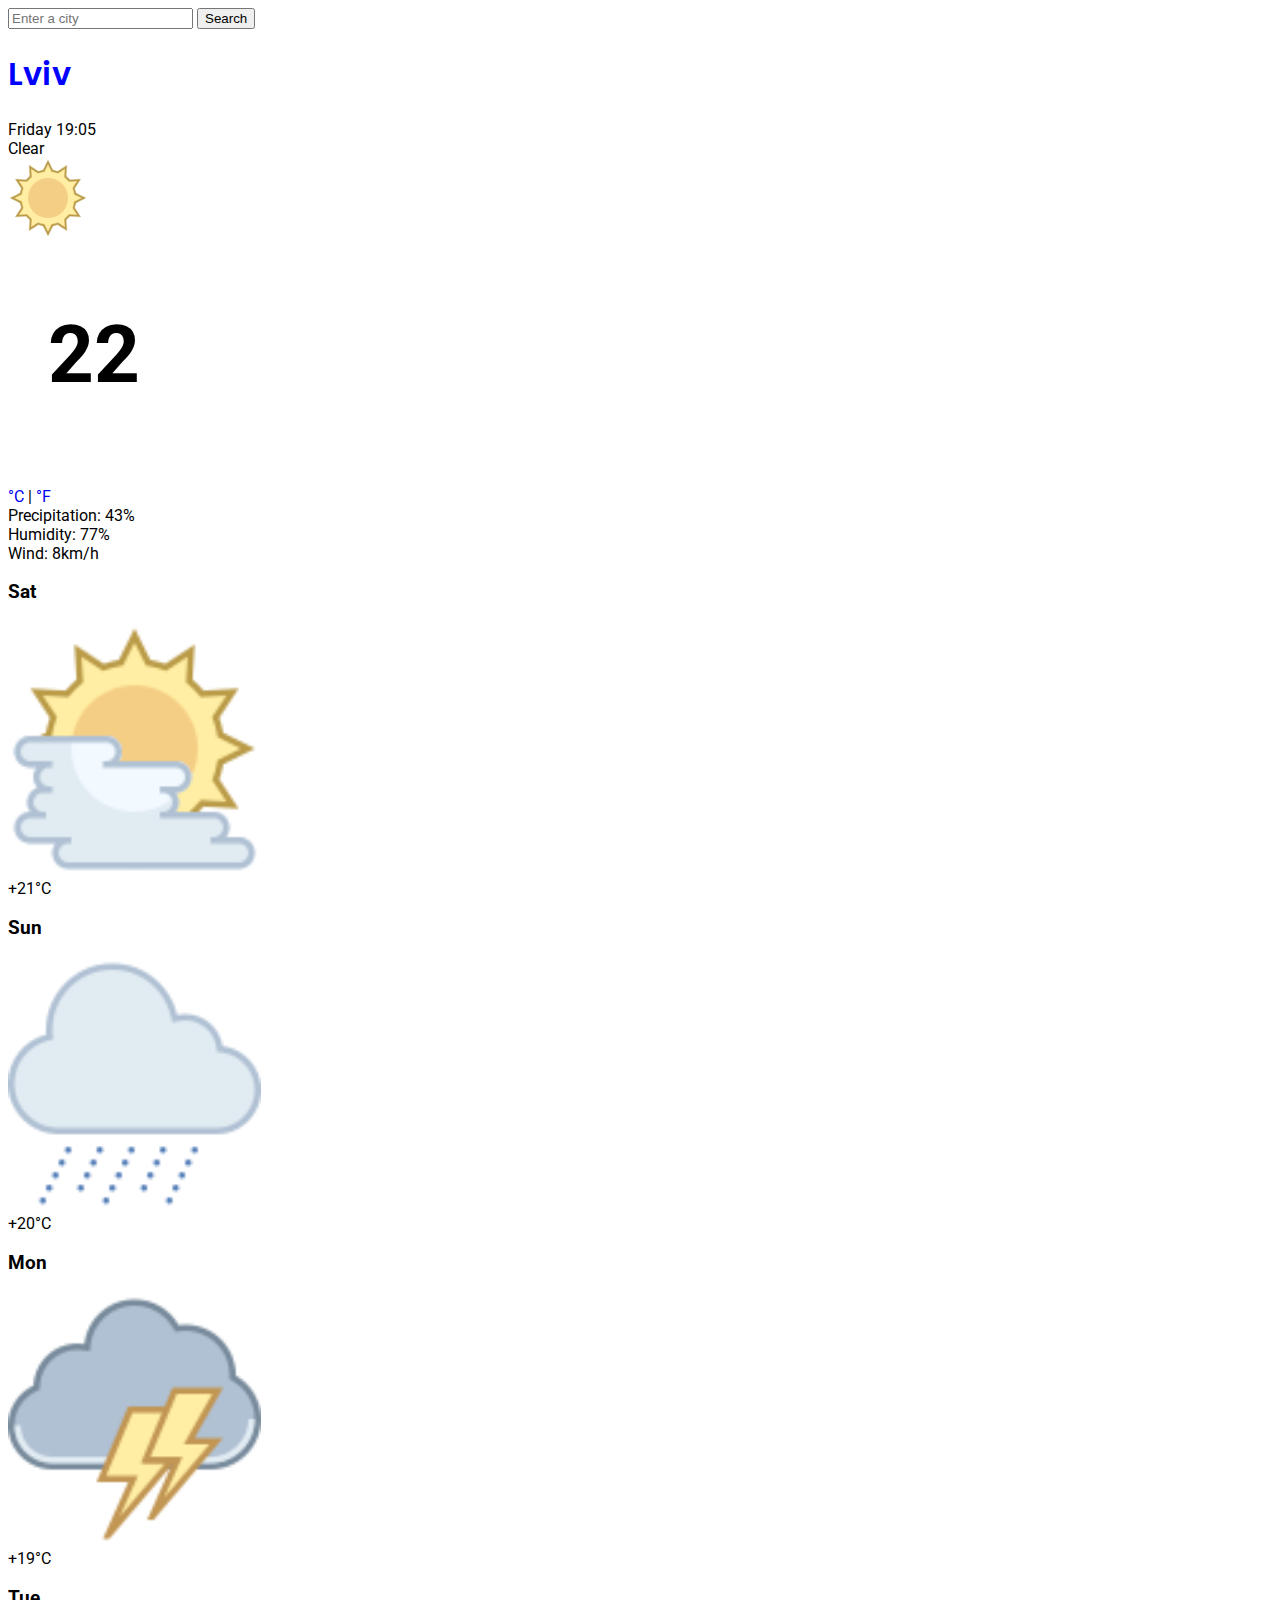
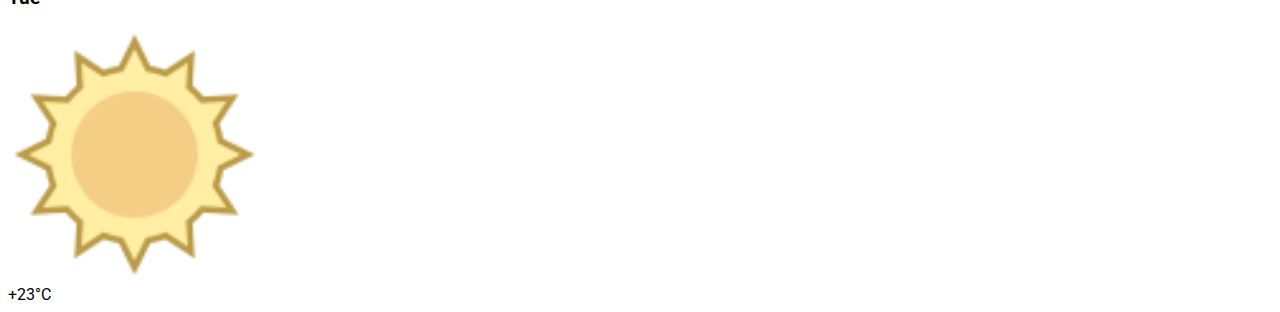
<file: homeWork6.html>
<!DOCTYPE html>
<html>
<head>
  <title>Parcel Sandbox</title>
  <meta charset="UTF-8" />
  <link href="src/styles.css" rel="stylesheet" />
  <link
          href="https://cdn.jsdelivr.net/npm/bootstrap@5.2.0-beta1/dist/css/bootstrap.min.css"
          rel="stylesheet"
          integrity="sha384-0evHe/X+R7YkIZDRvuzKMRqM+OrBnVFBL6DOitfPri4tjfHxaWutUpFmBp4vmVor"
          crossorigin="anonymous"
  />
  <link rel="preconnect" href="https://fonts.googleapis.com" />
  <link rel="preconnect" href="https://fonts.gstatic.com" crossorigin />
  <link
          href="https://fonts.googleapis.com/css2?family=Poppins:ital,wght@0,300;0,700;1,700&family=Roboto:ital,wght@0,100;0,400;0,700;0,900;1,400&display=swap"
          rel="stylesheet"
  />
</head>
<body>
  <div class="container">
    <div class="row mt-3">
      <form id="search-form">
        <div class="input-group mb-3">
          <input
                  type="search"
                  class="form-control"
                  id="search-input"
                  placeholder="Enter a city"
          />
          <button type="submit" class="btn btn-primary">Search</button>
        </div>
      </form>
    </div>
    <div class="row mb-3">
      <h1 id="city">
        Lviv
      </h1>
      <div id="date">
        Friday 21:10
      </div>
      <div>
        Clear
      </div>
    </div>
    <div class="row align-items-center mb-4">
      <div class="col-sm-12 col-md-6 d-flex align-items-center">
        <img src="src/image/sun.png" alt="weather" class="main-icon-weather">
        <div class="d-flex align-items-start">
          <h2 class="temperature" id="temperature">22</h2>
          <div class="dif-temp">
            <a href="#" id="celsius" class="temp-dif">°C</a> |
            <a href="#" id="fahrenheit" class="temp-dif">°F</a>
          </div>

        </div>
      </div>
      <div class="col-sm-12 col-md-6">
        <div>Precipitation: 43% </div>
        <div>Humidity: 77%</div>
        <div>Wind: 8km/h</div>
      </div>
    </div>
    <div class="row">
      <div class="col-md-3 mb-3">
        <div class="card">
          <div class="card-body">
            <h3 class="card-title">Sat</h3>
            <img src="src/image/haze.png" class="card-img mb-3 img-icon" alt="weather">
            <div class="card-text"> +21°C</div>
          </div>
        </div>
      </div>
      <div class="col-md-3 mb-3">
        <div class="card">
          <div class="card-body">
            <h3 class="card-title">Sun</h3>
            <img src="src/image/heavy-rain.png" class="card-img mb-3 img-icon" alt="weather">
            <div class="card-text"> +20°C</div>
          </div>
        </div>
      </div>
      <div class="col-md-3 mb-3">
        <div class="card">
          <div class="card-body">
            <h3 class="card-title">Mon</h3>
            <img src="src/image/cloud-lightning.png" class="card-img mb-3 img-icon" alt="weather">
            <div class="card-text"> +19°C</div>
          </div>
        </div>
      </div>
      <div class="col-md-3 mb-3">
        <div class="card">
          <div class="card-body">
            <h3 class="card-title">Tue</h3>
            <img src="src/image/sun.png" class="card-img mb-3 img-icon" alt="weather">
            <div class="card-text"> +23°C</div>
          </div>
        </div>
      </div>
  </div>

  <script src="src/index.js"></script>
</body>
</html>
</file>
<file: src/styles.css>
body {
    font-family: "Roboto", sans-serif;
}
h1 {
    color: blue;
    font-family: "Poppins", sans-serif;
    font-weight: 600;
}
.form-search{
    display: flex;
}
.temperature {
    font-size: 5rem;
    margin-left: 40px;
}
.dif-temp {
    padding-top: 18px;
}
.temp-dif {
    text-decoration: none;
}
.main-icon-weather {
    width: 5rem;
}
.card-img {
    width: 20%!important;
}

.card {
    cursor: pointer;
    transition: 300ms all ease-in-out;
}
.card:hover {
    opacity: 0.7;
}
.open-source{
    text-decoration: none;
}
</file>
